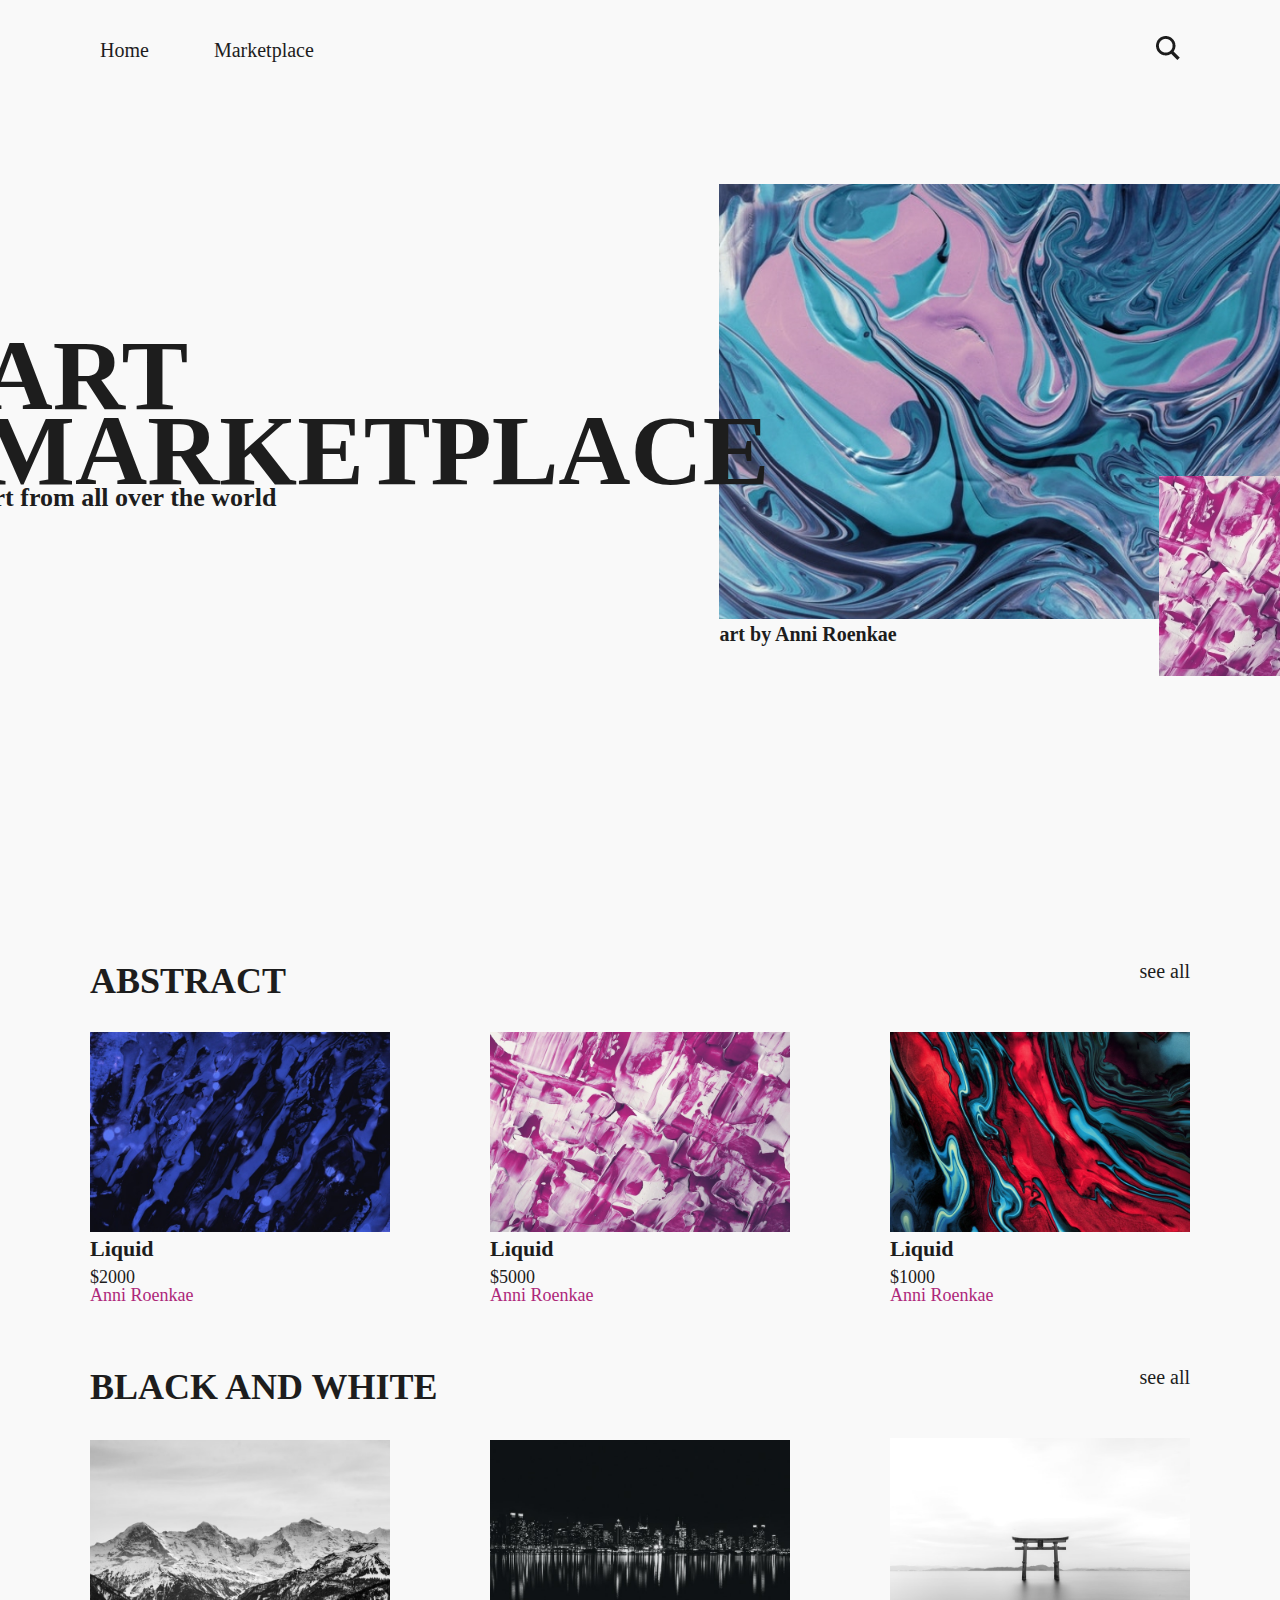
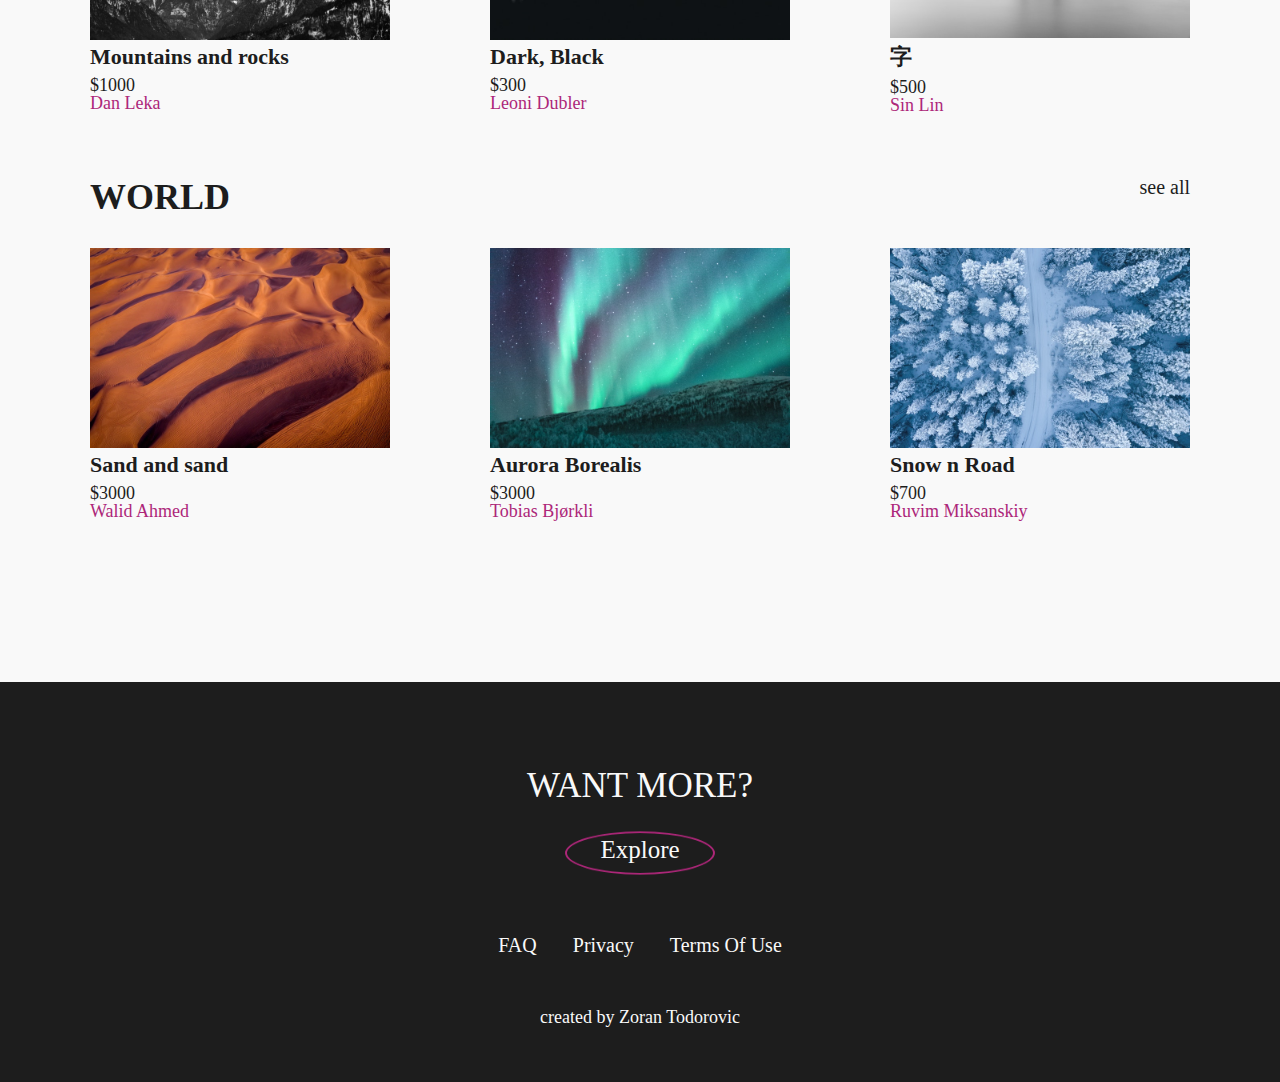
<file: public/index.html>
<!DOCTYPE html>
<html lang="en">

<head>
    <meta charset="UTF-8">
    <meta http-equiv="X-UA-Compatible" content="IE=edge">
    <meta name="viewport" content="width=device-width, initial-scale=1.0">
    <link rel="stylesheet" href="./css/style.css">
    <title>Art Marketplace | Home</title>
</head>

<body>
    <div class="container">
        <header>
            <nav>
                <div>
                    <ul class="left-list">
                        <li><a href="index.html">Home</a></li>
                        <li><a href="marketplace.html">Marketplace</a></li>
                    </ul>
                </div>
                <div>
                    <ul>
                        <li><a href="#"><img src="./assets/search.png"></a></li>
                    </ul>
                </div>
            </nav>
            <section class="hero">
                <div class="header-title">
                    <h1 class="title1">ART</h1>
                    <h1 class="title2">MARKETPLACE</h1>
                    <h2 class="subtitle">art from all over the world</h2>
                </div>
                <div class="header-photo">
                    <img class="img1" src="./assets/plc1.jpg" alt="header blue abstract image">
                    <img class="img2" src="./assets/plc2.jpg" alt="header pink abstract image">
                    <h3 class="art-by-text">art by Anni Roenkae</h3>
                </div>
            </section>
        </header>
        <main>
            <section class="art-row">
                <div class="row-info">
                    <h4>ABSTRACT</h4>
                    <a class="see-all-btn">see all</a>
                </div>
                <div class="art">
                    <article class="art-card">
                        <img src="./assets/5.jpg" alt="">
                        <h5>Liquid</h5>
                        <p>$2000</p>
                        <p class="artist-name">Anni Roenkae</p>
                    </article>
                    <article class="art-card">
                        <img src="./assets/1.jpg" alt="">
                        <h5>Liquid</h5>
                        <p>$5000</p>
                        <p class="artist-name">Anni Roenkae</p>
                    </article>
                    <article class="art-card">
                        <img src="./assets/2.jpg" alt="">
                        <h5>Liquid</h5>
                        <p>$1000</p>
                        <p class="artist-name">Anni Roenkae</p>
                    </article>
                </div>
            </section>
            <section class="art-row">
                <div class="row-info">
                    <h4>BLACK AND WHITE</h4>
                    <a class="see-all-btn">see all</a>
                </div>
                <div class="art">
                    <article class="art-card">
                        <img src="./assets/15.jpg" alt="">
                        <h5>Mountains and rocks</h5>
                        <p>$1000</p>
                        <p class="artist-name">Dan Leka</p>
                    </article>
                    <article class="art-card">
                        <img src="./assets/12.jpg" alt="">
                        <h5>Dark, Black</h5>
                        <p>$300</p>
                        <p class="artist-name">Leoni Dubler</p>
                    </article>
                    <article class="art-card">
                        <img src="./assets/14.jpg" alt="">
                        <h5>字</h5>
                        <p>$500</p>
                        <p class="artist-name">Sin Lin</p>
                    </article>
                </div>
            </section>
            <section class="art-row">
                <div class="row-info">
                    <h4>WORLD</h4>
                    <a class="see-all-btn">see all</a>
                </div>
                <div class="art">
                    <article class="art-card">
                        <img src="./assets/18.jpg" alt="">
                        <h5>Sand and sand</h5>
                        <p>$3000</p>
                        <p class="artist-name">Walid Ahmed</p>
                    </article>
                    <article class="art-card">
                        <img src="./assets/17.jpg" alt="">
                        <h5>Aurora Borealis</h5>
                        <p>$3000</p>
                        <p class="artist-name">Tobias Bjørkli</p>
                    </article>
                    <article class="art-card">
                        <img src="./assets/16.jpg" alt="">
                        <h5>Snow n Road</h5>
                        <p>$700</p>
                        <p class="artist-name">Ruvim Miksanskiy</p>
                    </article>
                </div>
            </section>
        </main>
    </div>
    <footer>
        <p class="footer-title">WANT MORE?</p>
        <div class="eclipse"></div>
        <a href="marketplace.html" class="footer-btn">Explore</a>
        <ul class="links-list">
            <li><a href="#">FAQ</a></li>
            <li><a href="#">Privacy</a></li>
            <li><a href="#">Terms Of Use</a></li>
        </ul>
        <p class="credits">created by Zoran Todorovic</p>
    </footer>
</body>

</html>
</file>
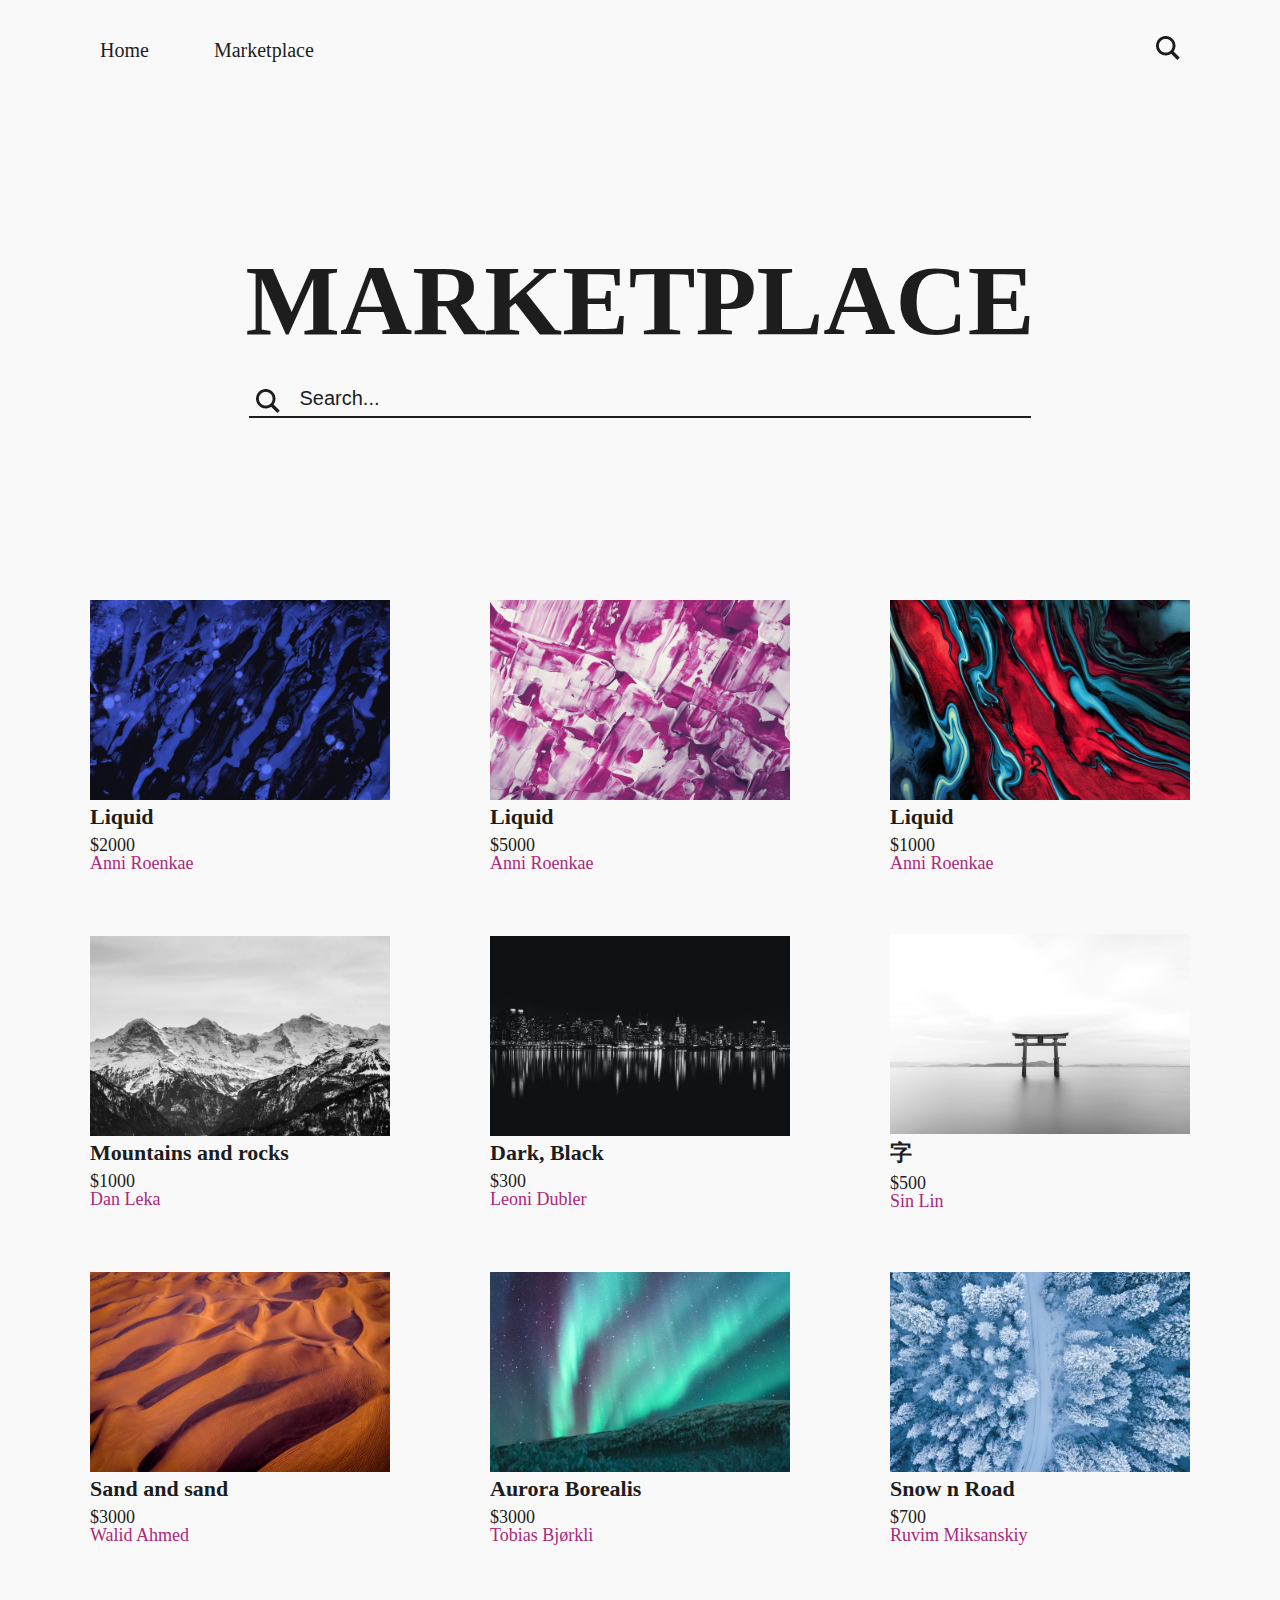
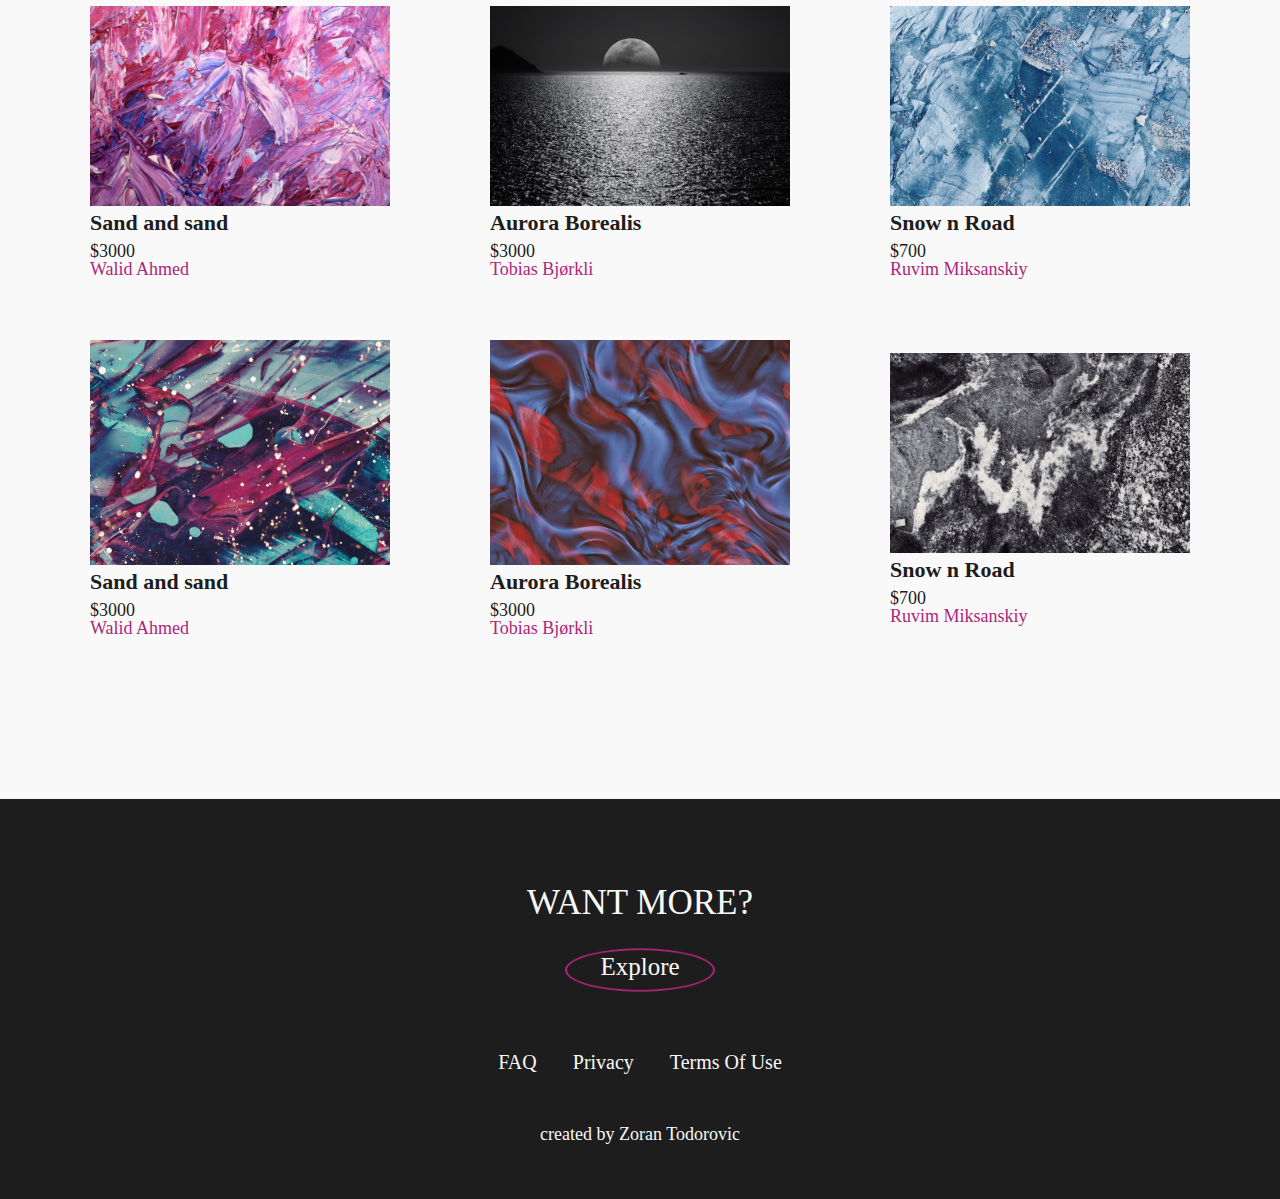
<file: public/marketplace.html>
<!DOCTYPE html>
<html lang="en">

<head>
    <meta charset="UTF-8">
    <meta http-equiv="X-UA-Compatible" content="IE=edge">
    <meta name="viewport" content="width=device-width, initial-scale=1.0">
    <link rel="stylesheet" href="./css/style.css">
    <title>Art Marketplace | Marketplace</title>
</head>

<body>
    <div class="container">
        <header class="marketplace-header">
            <nav>
                <div>
                    <ul class="left-list">
                        <li><a href="index.html">Home</a></li>
                        <li><a href="marketplace.html">Marketplace</a></li>
                    </ul>
                </div>
                <div>
                    <ul>
                        <li><a href="#"><img src="./assets/search.png"></a></li>
                    </ul>
                </div>
            </nav>
            <section class="marketplace-hero">
                <div class="marketplace-header-title">
                    <h1 class="marketplace-title">MARKETPLACE</h1>
                    <img class="search-input-icon" src="./assets/search.png">
                    <input class="search-input" placeholder="Search..." type="text">
                </div>
            </section>
        </header>
        <main>
            <section class="art-row">
                <div class="art">
                    <article class="art-card">
                        <img src="./assets/5.jpg" alt="">
                        <h5 class="test">Liquid</h5>
                        <p>$2000</p>
                        <p class="artist-name">Anni Roenkae</p>
                    </article>
                    <article class="art-card">
                        <img src="./assets/1.jpg" alt="">
                        <h5>Liquid</h5>
                        <p>$5000</p>
                        <p class="artist-name">Anni Roenkae</p>
                    </article>
                    <article class="art-card">
                        <img src="./assets/2.jpg" alt="">
                        <h5>Liquid</h5>
                        <p>$1000</p>
                        <p class="artist-name">Anni Roenkae</p>
                    </article>
                </div>
            </section>
            <section class="art-row">
                <div class="art">
                    <article class="art-card">
                        <img src="./assets/15.jpg" alt="">
                        <h5>Mountains and rocks</h5>
                        <p>$1000</p>
                        <p class="artist-name">Dan Leka</p>
                    </article>
                    <article class="art-card">
                        <img src="./assets/12.jpg" alt="">
                        <h5>Dark, Black</h5>
                        <p>$300</p>
                        <p class="artist-name">Leoni Dubler</p>
                    </article>
                    <article class="art-card">
                        <img src="./assets/14.jpg" alt="">
                        <h5>字</h5>
                        <p>$500</p>
                        <p class="artist-name">Sin Lin</p>
                    </article>
                </div>
            </section>
            <section class="art-row">
                <div class="art">
                    <article class="art-card">
                        <img src="./assets/18.jpg" alt="">
                        <h5>Sand and sand</h5>
                        <p>$3000</p>
                        <p class="artist-name">Walid Ahmed</p>
                    </article>
                    <article class="art-card">
                        <img src="./assets/17.jpg" alt="">
                        <h5>Aurora Borealis</h5>
                        <p>$3000</p>
                        <p class="artist-name">Tobias Bjørkli</p>
                    </article>
                    <article class="art-card">
                        <img src="./assets/16.jpg" alt="">
                        <h5>Snow n Road</h5>
                        <p>$700</p>
                        <p class="artist-name">Ruvim Miksanskiy</p>
                    </article>
                </div>
            </section>
            <section class="art-row">
                <div class="art">
                    <article class="art-card">
                        <img src="./assets/13.jpg" alt="">
                        <h5>Sand and sand</h5>
                        <p>$3000</p>
                        <p class="artist-name">Walid Ahmed</p>
                    </article>
                    <article class="art-card">
                        <img src="./assets/11.jpg" alt="">
                        <h5>Aurora Borealis</h5>
                        <p>$3000</p>
                        <p class="artist-name">Tobias Bjørkli</p>
                    </article>
                    <article class="art-card">
                        <img src="./assets/10.jpg" alt="">
                        <h5>Snow n Road</h5>
                        <p>$700</p>
                        <p class="artist-name">Ruvim Miksanskiy</p>
                    </article>
                </div>
            </section>
            <section class="art-row">
                <div class="art">
                    <article class="art-card">
                        <img src="./assets/6.jpg" alt="">
                        <h5>Sand and sand</h5>
                        <p>$3000</p>
                        <p class="artist-name">Walid Ahmed</p>
                    </article>
                    <article class="art-card">
                        <img src="./assets/7.jpg" alt="">
                        <h5>Aurora Borealis</h5>
                        <p>$3000</p>
                        <p class="artist-name">Tobias Bjørkli</p>
                    </article>
                    <article class="art-card">
                        <img src="./assets/8.jpg" alt="">
                        <h5>Snow n Road</h5>
                        <p>$700</p>
                        <p class="artist-name">Ruvim Miksanskiy</p>
                    </article>
                </div>
            </section>
        </main>
    </div>
    <footer>
        <p class="footer-title">WANT MORE?</p>
        <div class="eclipse"></div>
        <a href="marketplace.html" class="footer-btn">Explore</a>
        <ul class="links-list">
            <li><a href="#">FAQ</a></li>
            <li><a href="#">Privacy</a></li>
            <li><a href="#">Terms Of Use</a></li>
        </ul>
        <p class="credits">created by Zoran Todorovic</p>
    </footer>
</body>

</html>
</file>
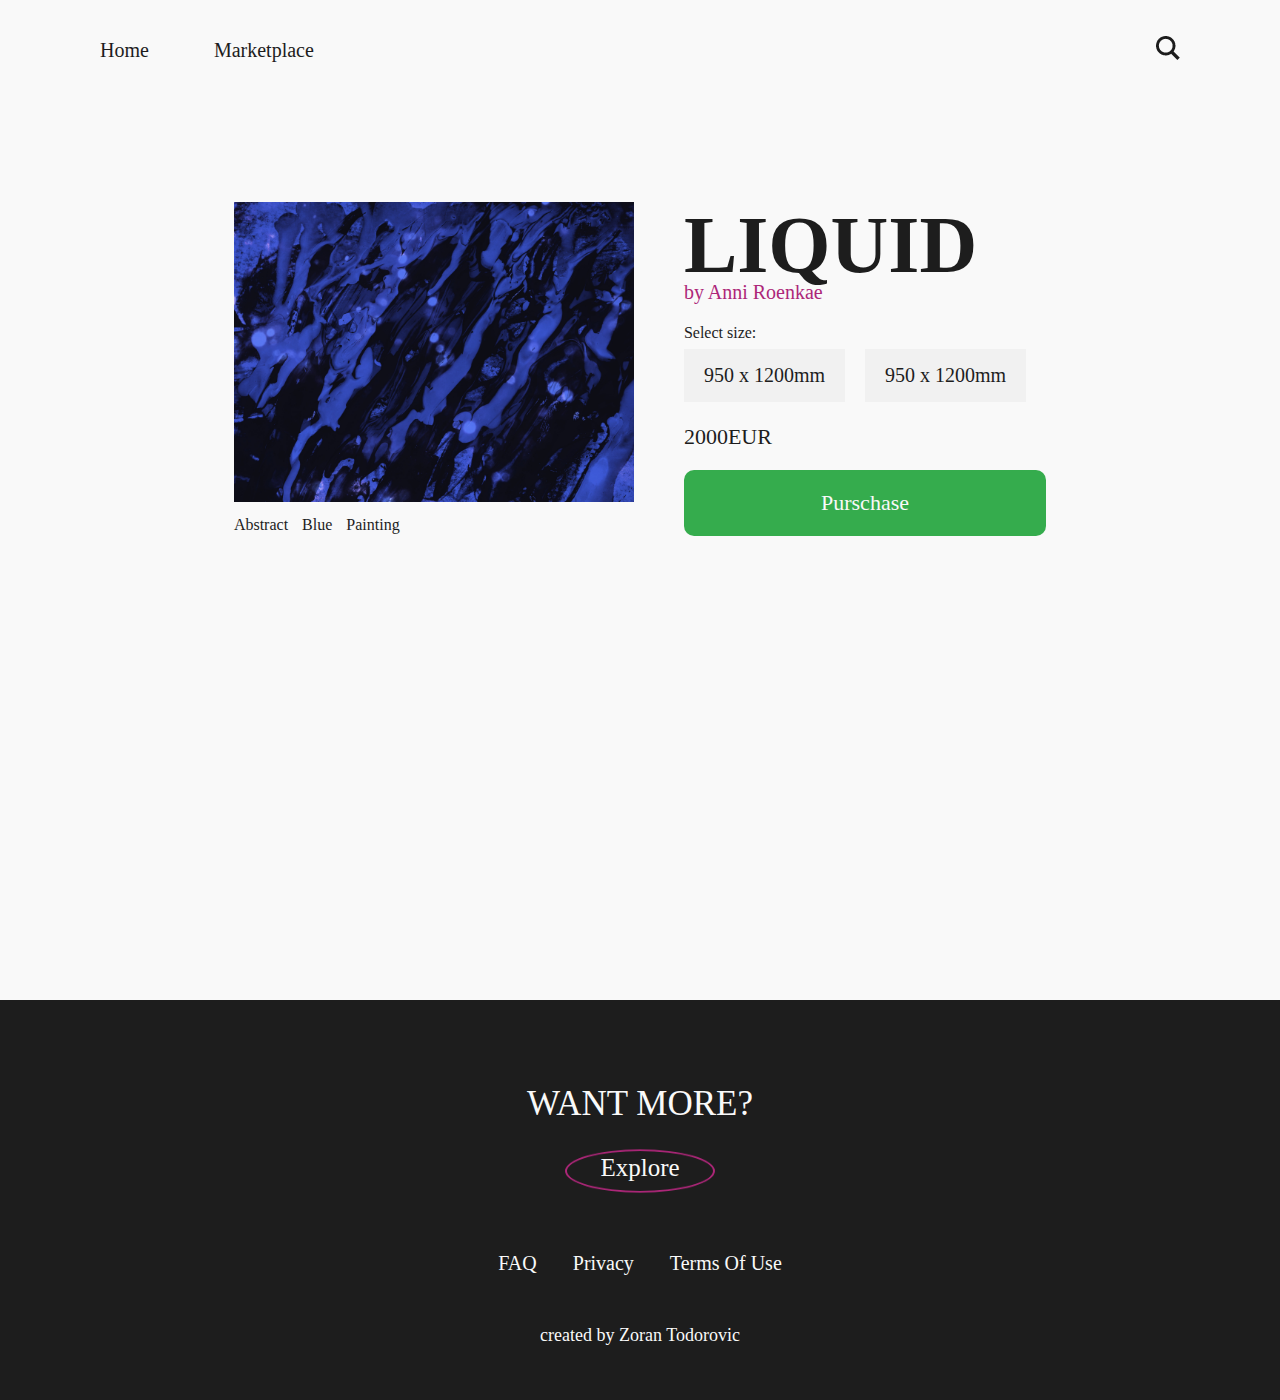
<file: public/purschase.html>
<!DOCTYPE html>
<html lang="en">

<head>
    <meta charset="UTF-8">
    <meta http-equiv="X-UA-Compatible" content="IE=edge">
    <meta name="viewport" content="width=device-width, initial-scale=1.0">
    <link rel="stylesheet" href="./css/style.css">
    <title>Art Marketplace | Purschase</title>
</head>

<body>
    <div class="container">
        <header>
            <nav>
                <div>
                    <ul class="left-list">
                        <li><a href="index.html">Home</a></li>
                        <li><a href="marketplace.html">Marketplace</a></li>
                    </ul>
                </div>
                <div>
                    <ul>
                        <li><a href="#"><img src="./assets/search.png"></a></li>
                    </ul>
                </div>
            </nav>
            <div class="product">
                <div class="product-image">
                    <img src="./assets/5l.jpg">
                    <div class="tags">
                        <span>Abstract</span>
                        <span>Blue</span>
                        <span>Painting</span>
                    </div>
                </div>
                <div class="product-stats">
                    <h1 class="product-title">LIQUID</h1>
                    <p class="product-artist-name">by Anni Roenkae</p>
                    <div class="select-size">
                        <p class="select-size-text">Select size:</p>
                        <div class="sizes">
                            <div class="size">
                                <p>950 x 1200mm</p>
                            </div>
                            <div class="size">
                                <p>950 x 1200mm</p>
                            </div>
                        </div>
                    </div>
                    <p class="price">2000EUR</p>
                    <a class="purschase" href="#">Purschase</a>
                </div>
            </div>
        </header>
    </div>
    <footer>
        <p class="footer-title">WANT MORE?</p>
        <div class="eclipse"></div>
        <a href="marketplace.html" class="footer-btn">Explore</a>
        <ul class="links-list">
            <li><a href="#">FAQ</a></li>
            <li><a href="#">Privacy</a></li>
            <li><a href="#">Terms Of Use</a></li>
        </ul>
        <p class="credits">created by Zoran Todorovic</p>
    </footer>
</body>

</html>
</file>
<file: public/css/style.css>
*,
*::after,
*::before {
  margin: 0;
  padding: 0;
  -webkit-box-sizing: border-box;
          box-sizing: border-box;
}

body {
  font-family: "SimSun";
  display: -webkit-box;
  display: -ms-flexbox;
  display: flex;
  -webkit-box-orient: vertical;
  -webkit-box-direction: normal;
      -ms-flex-direction: column;
          flex-direction: column;
  -webkit-box-align: center;
      -ms-flex-align: center;
          align-items: center;
  background-color: #F9F9F9;
  color: #1D1D1D;
  text-decoration: none;
}

.container {
  max-width: 1100px;
  width: 100%;
}

h1 {
  font-size: 100px;
}

h2 {
  font-size: 26px;
}

h3 {
  font-size: 20px;
}

h4 {
  font-size: 36px;
}

h5 {
  font-size: 22px;
}

header {
  position: relative;
  height: 100vh;
}

header .explore-eclispe {
  width: 100px;
  height: 36px;
  border-radius: 50%;
  position: absolute;
  top: 32px;
  right: 0;
  border: 1px solid #AD2779;
  -webkit-transform: rotate(-10deg);
          transform: rotate(-10deg);
  -webkit-transition: 400ms all ease;
  transition: 400ms all ease;
  pointer-events: none;
}

header .explore-eclispe:hover {
  -webkit-transform: rotate(-360deg);
          transform: rotate(-360deg);
}

header nav {
  width: 100%;
  height: 100px;
  display: -webkit-box;
  display: -ms-flexbox;
  display: flex;
  -webkit-box-pack: justify;
      -ms-flex-pack: justify;
          justify-content: space-between;
  padding: 10px;
  -webkit-box-align: center;
      -ms-flex-align: center;
          align-items: center;
}

header nav div ul {
  display: -webkit-box;
  display: -ms-flexbox;
  display: flex;
  -webkit-box-pack: center;
      -ms-flex-pack: center;
          justify-content: center;
  -webkit-box-align: center;
      -ms-flex-align: center;
          align-items: center;
  list-style-type: none;
}

header nav div ul li {
  font-size: 20px;
}

header nav div ul li a {
  text-decoration: none;
  color: #1D1D1D;
}

header nav div .left-list li {
  margin-right: 65px !important;
}

header .hero {
  display: -webkit-box;
  display: -ms-flexbox;
  display: flex;
  height: 70%;
  display: flex;
  -webkit-box-pack: center;
      -ms-flex-pack: center;
          justify-content: center;
  -webkit-box-align: center;
      -ms-flex-align: center;
          align-items: center;
}

header .hero .header-title {
  z-index: 999;
}

header .hero .header-title .title2 {
  margin-top: -40px;
  z-index: 40;
}

header .hero .header-title .subtitle {
  margin-top: -25px;
}

header .hero .header-photo {
  position: relative;
  margin-left: -50px;
}

header .hero .header-photo .img1 {
  width: 580px;
}

header .hero .header-photo .img2 {
  width: 200px;
  position: absolute;
  z-index: 2;
  right: -60px;
  bottom: -30px;
}

.art-card {
  -webkit-transition: 200ms all ease;
  transition: 200ms all ease;
  cursor: pointer;
}

.art-card:hover {
  -webkit-transform: scale(1.1);
          transform: scale(1.1);
}

.art-row {
  margin: 60px 0;
  width: 100%;
}

.art-row .row-info {
  display: -webkit-box;
  display: -ms-flexbox;
  display: flex;
  -webkit-box-pack: justify;
      -ms-flex-pack: justify;
          justify-content: space-between;
  margin: 30px 0px;
}

.art-row .row-info a {
  font-size: 20px;
  cursor: pointer;
}

.art-row .art {
  display: -webkit-box;
  display: -ms-flexbox;
  display: flex;
  -webkit-box-align: center;
      -ms-flex-align: center;
          align-items: center;
  -webkit-box-pack: justify;
      -ms-flex-pack: justify;
          justify-content: space-between;
}

.art-row .art article img {
  width: 300px;
}

.art-row .art article p {
  margin-top: 5px;
  font-size: 18px;
}

.art-row .art article .artist-name {
  margin-top: -3px;
  color: #AD2779;
}

.marketplace-header {
  height: 60vh;
}

.marketplace-header .marketplace-hero {
  display: -webkit-box;
  display: -ms-flexbox;
  display: flex;
  height: 100%;
  display: flex;
  -webkit-box-pack: center;
      -ms-flex-pack: center;
          justify-content: center;
  -webkit-box-align: center;
      -ms-flex-align: center;
          align-items: center;
}

.marketplace-header .marketplace-hero .marketplace-header-title {
  z-index: 999;
  display: -webkit-box;
  display: -ms-flexbox;
  display: flex;
  -webkit-box-orient: vertical;
  -webkit-box-direction: normal;
      -ms-flex-direction: column;
          flex-direction: column;
  -webkit-box-align: center;
      -ms-flex-align: center;
          align-items: center;
  position: relative;
}

.marketplace-header .marketplace-hero .marketplace-header-title .marketplace-title {
  margin-top: -80px;
  z-index: 40;
}

.marketplace-header .marketplace-hero .marketplace-header-title .search-input-icon {
  position: absolute;
  left: 10px;
  bottom: 5px;
}

.marketplace-header .marketplace-hero .marketplace-header-title .search-input {
  margin-top: 20px;
  width: 99%;
  height: 40px;
  border: none;
  outline: none;
  border-bottom: 2px solid #1D1D1D;
  background-color: transparent;
  padding: 0 50px;
  padding-top: 3px;
  font-size: 20px;
  font-family: "SimSun", sans-serif;
}

.marketplace-header .marketplace-hero .marketplace-header-title .search-input::-webkit-input-placeholder {
  color: #1D1D1D;
  /*Change the placeholder color*/
  opacity: 1;
  /*Change the opacity between 0 and 1*/
}

.product {
  margin-top: 100px;
  display: -webkit-box;
  display: -ms-flexbox;
  display: flex;
  -webkit-box-pack: center;
      -ms-flex-pack: center;
          justify-content: center;
  -webkit-box-align: center;
      -ms-flex-align: center;
          align-items: center;
}

.product .product-image img {
  width: 400px;
  height: 300px;
}

.product .product-image .tags {
  margin-top: 10px;
}

.product .product-image .tags span {
  margin-right: 10px;
}

.product .product-stats {
  margin-left: 50px;
  position: relative;
}

.product .product-stats .product-title {
  font-size: 80px;
}

.product .product-stats .product-artist-name {
  font-size: 20px;
  color: #AD2779;
  margin-top: -10px;
}

.product .product-stats .select-size {
  height: 100px;
  margin-top: 20px;
  position: relative;
}

.product .product-stats .select-size .select-size-text {
  position: absolute;
  top: 0;
  left: 0;
}

.product .product-stats .select-size .sizes {
  display: -webkit-box;
  display: -ms-flexbox;
  display: flex;
}

.product .product-stats .select-size .sizes .size {
  padding: 15px 20px;
  background-color: #f1f1f1;
  margin-right: 20px;
  margin-top: 25px;
  -webkit-transition: 200ms all ease;
  transition: 200ms all ease;
  cursor: pointer;
}

.product .product-stats .select-size .sizes .size p {
  font-size: 20px;
}

.product .product-stats .select-size .sizes .size:hover {
  background-color: #cbcbcb;
}

.product .product-stats .price {
  font-size: 22px;
}

.product .purschase {
  font-size: 22px;
  text-decoration: none;
  color: #F9F9F9;
  background-color: #35AC4D;
  padding: 20px 100px;
  border-radius: 10px;
  width: 100%;
  text-align: center;
  display: block;
  margin-top: 20px;
}

.product .purschase:hover {
  background-color: #2a893d;
}

.selected {
  background-color: #35AC4D;
}

footer {
  color: #F9F9F9;
  height: 400px;
  background-color: #1D1D1D;
  display: -webkit-box;
  display: -ms-flexbox;
  display: flex;
  -webkit-box-pack: center;
      -ms-flex-pack: center;
          justify-content: center;
  -webkit-box-align: center;
      -ms-flex-align: center;
          align-items: center;
  -webkit-box-orient: vertical;
  -webkit-box-direction: normal;
      -ms-flex-direction: column;
          flex-direction: column;
  width: 100%;
  margin-top: 100px;
  position: relative;
}

footer .footer-title {
  font-size: 35px;
  margin: 30px 0;
}

footer .eclipse {
  width: 150px;
  height: 50px;
  border: 2px solid #AD2779;
  border-radius: 50%;
  position: absolute;
  top: 146px;
  -webkit-transform: rotateX(30deg);
          transform: rotateX(30deg);
  pointer-events: none;
}

footer .footer-btn {
  font-size: 25px;
  border: none;
  outline: none;
  background-color: transparent;
  color: #F9F9F9;
  font-family: "SimSun";
  cursor: pointer;
  text-decoration: none;
}

footer .links-list {
  display: -webkit-box;
  display: -ms-flexbox;
  display: flex;
  list-style-type: none;
  margin-top: 70px;
}

footer .links-list li {
  margin: 0 18px;
  color: #F9F9F9;
  text-align: center;
}

footer .links-list li a {
  text-decoration: none;
  color: #F9F9F9;
  font-size: 20px;
}

footer .credits {
  margin-top: 50px;
  font-size: 18px;
  text-align: center;
}
/*# sourceMappingURL=style.css.map */
</file>
